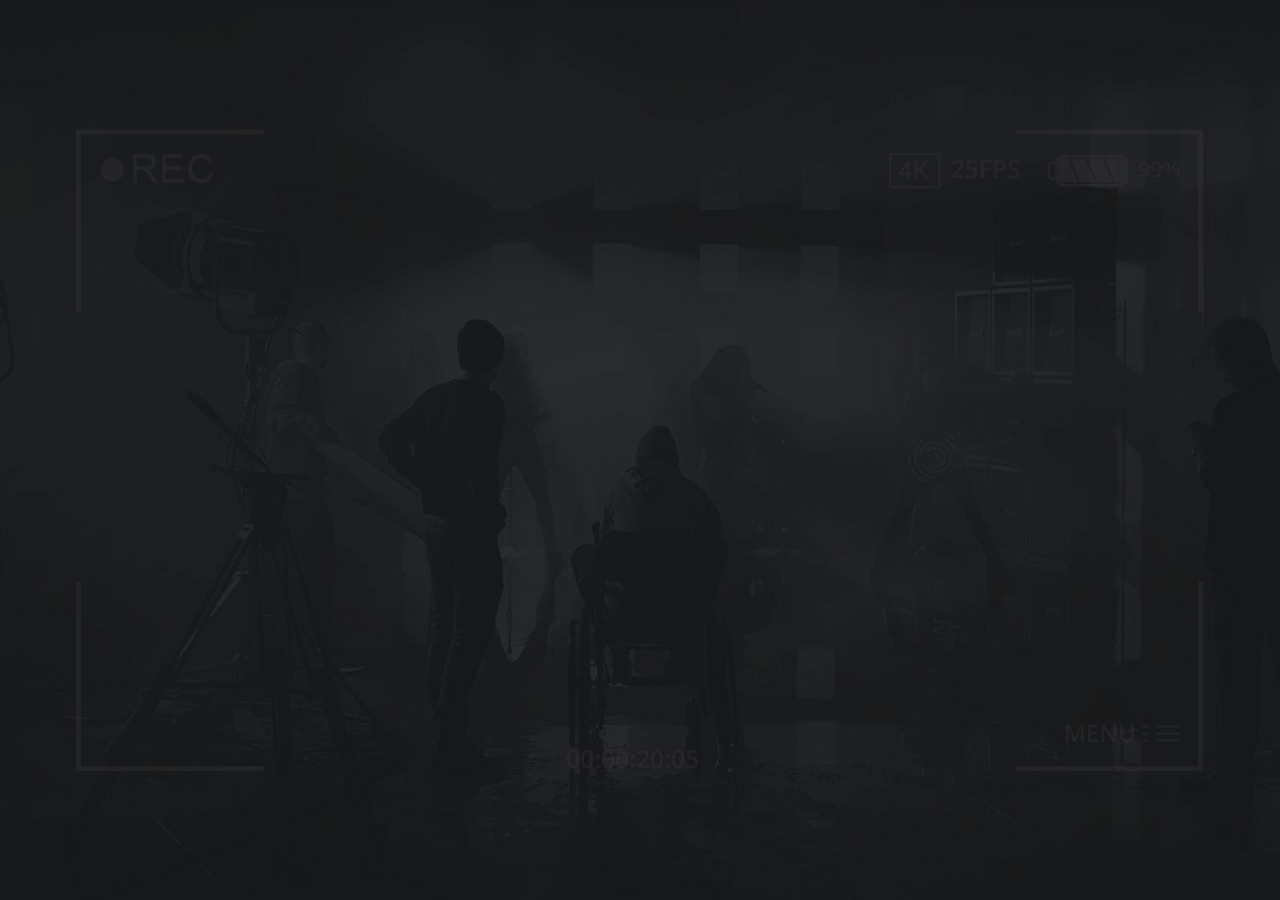
<file: index.html>
<!DOCTYPE html>
<html lang="ru">
<head>
  <meta charset="UTF-8">
  <title>Video Production</title>
  <link rel="preconnect" href="https://fonts.googleapis.com">
  <link rel="preconnect" href="https://fonts.gstatic.com" crossorigin>
  <link rel="stylesheet" href="./styles/normalize.css">
  <link rel="stylesheet" href="./styles/main.css">
</head>
<body>
  <div class="welcome">
    <div class="welcome__container">
      <div class="central">
        <img src="img/welcome/logo_welcome.png" alt="logo" class="central__logo">
        <a href="main.html" class="button button-color">Войти</a>
      </div>
    </div>
  </div>
</body>
</html>
</file>
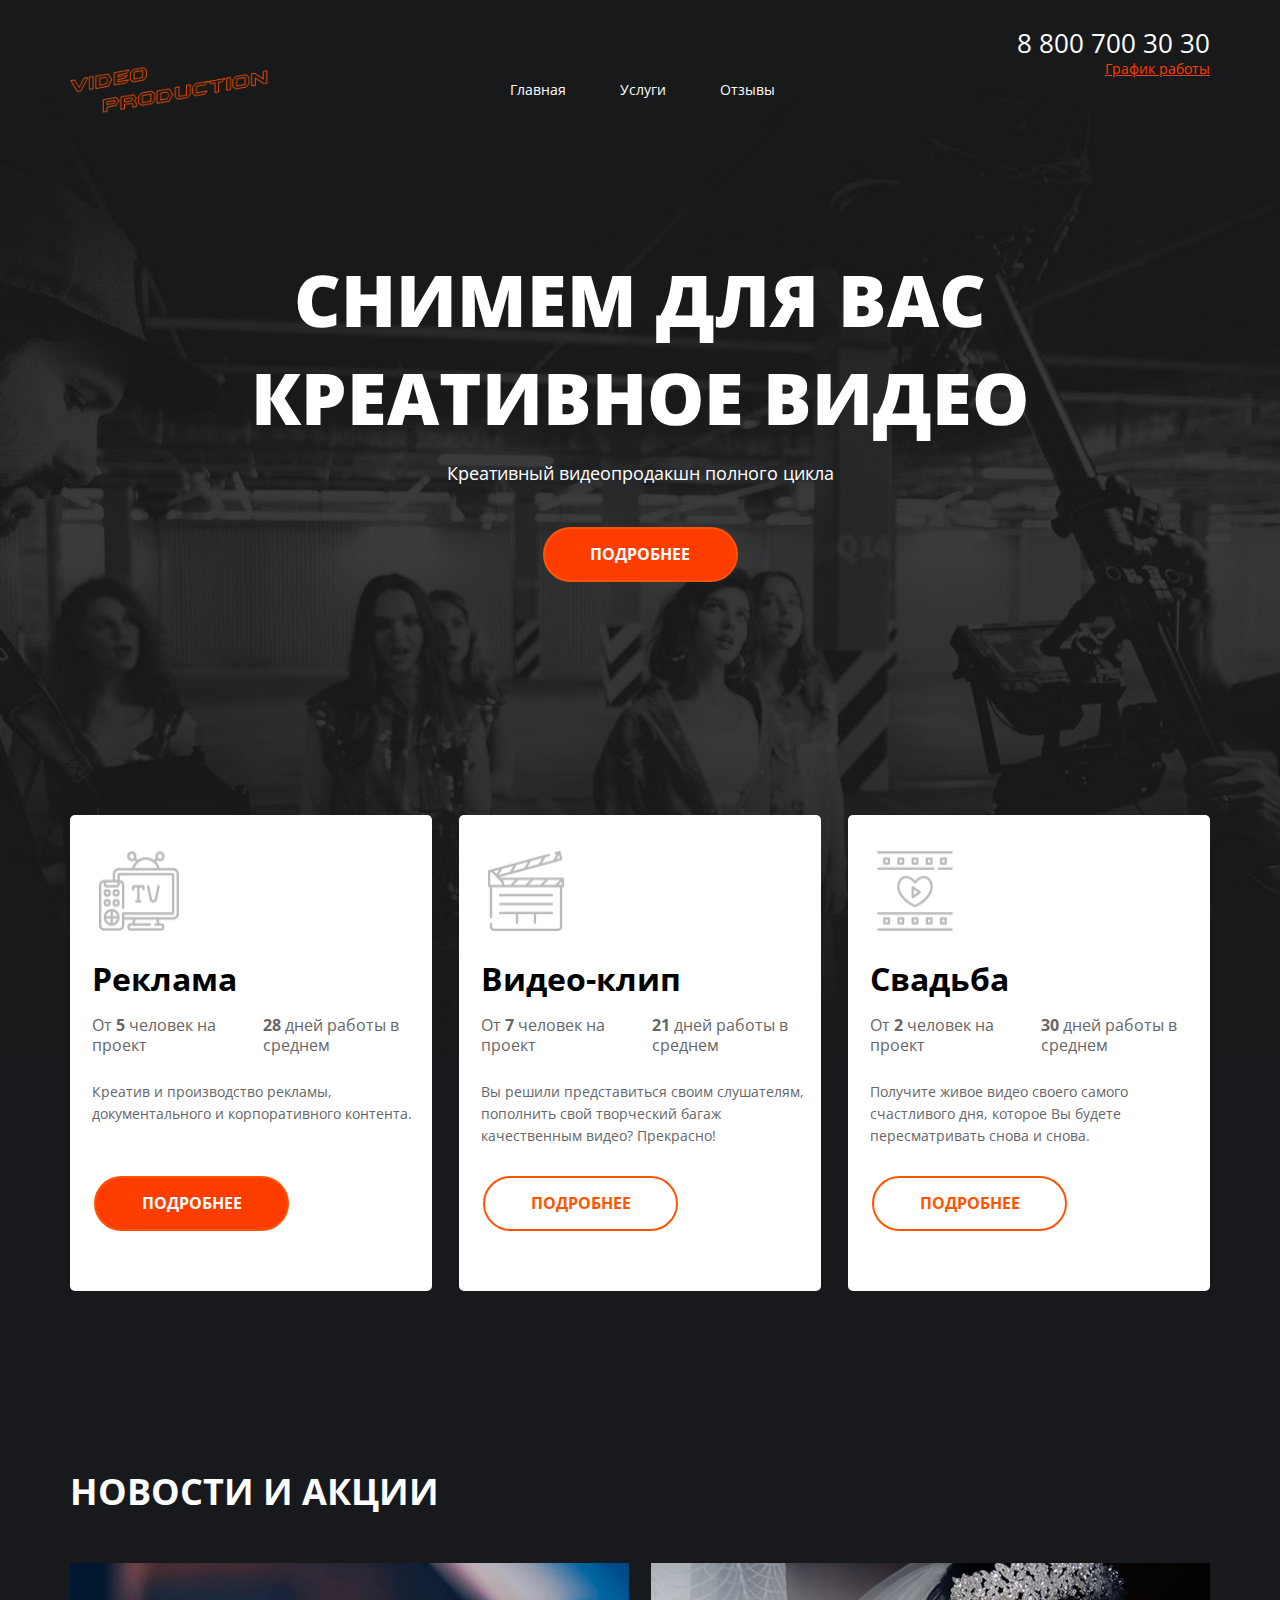
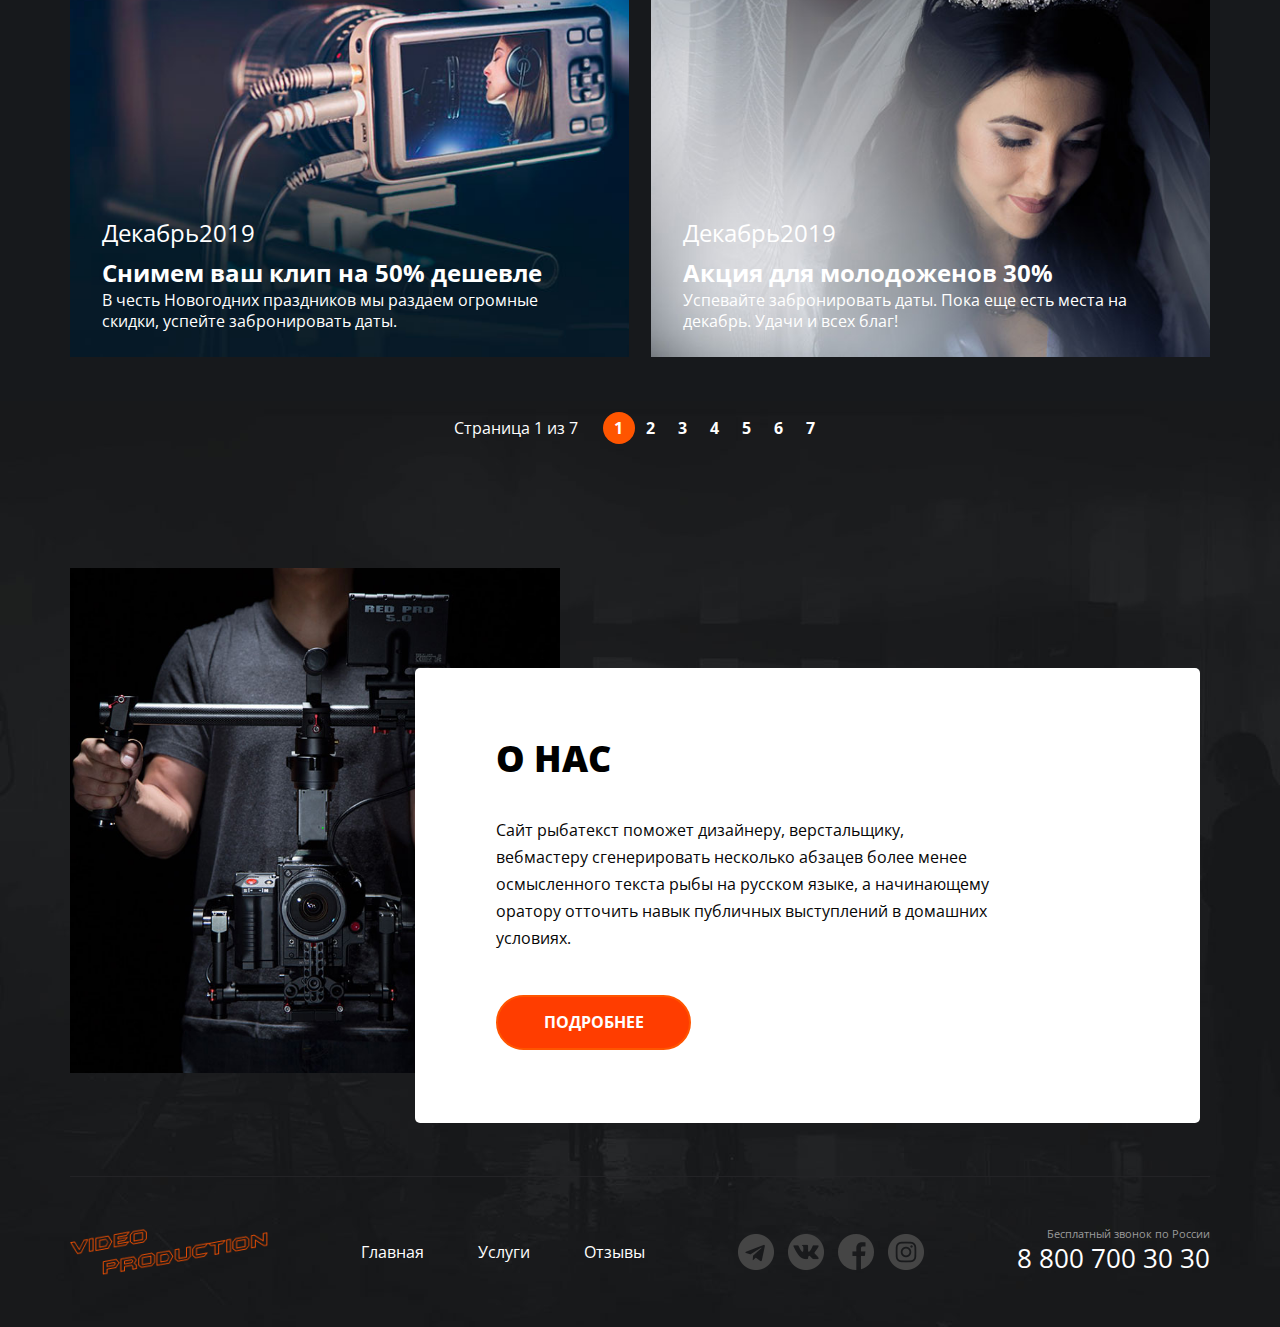
<file: main.html>
<!DOCTYPE html>
<html lang="ru">
<head>
  <meta charset="UTF-8">
  <title>Video Production</title>
  <link rel="preconnect" href="https://fonts.googleapis.com">
  <link rel="preconnect" href="https://fonts.gstatic.com" crossorigin>
  <link rel="stylesheet" href="./styles/normalize.css">
  <link rel="stylesheet" href="./styles/main.css">
</head>
<body>
    <div class="wrapper">
      <div class="wrapper__content">
        <section class="hero">
          <div class="container">
            <header class="header">
              <div class="header_content">
                <div class="header_logo logo">
                  <a href="main.html" class="logo_link">
                    <img src="./img/logo.png" alt="Логотип" class="img__logo">
                  </a>
                </div>
                <nav class="header_nav site-nav">
                  <ul class="site-nav__list">
                    <li class="site-nav__item">
                      <a href="main.html" class="site-nav__link">Главная</a>
                    </li>
                    <li class="site-nav__item">
                      <a href="service.html" class="site-nav__link">Услуги</a>
                    </li>
                    <li class="site-nav__item">
                      <a href="reviews.html" class="site-nav__link">Отзывы</a>
                    </li>
                  </ul>
                </nav>
                <address class="header__adress site-adress">
                  <a href="tel:+78007003030" class="site-adress__link">8 800 700 30 30</a>
                  <div class="site-adress__schedule">График работы</div>
                  <div class="site-adress__description">
                    <p class="site-adress__description-desc">пн-вс: 09:00 - 20:00</p> 
                    <p>Обед: 14:00-14:30</p>
                  </div>
                </address>
              </div>
            </header>
          </div>
        </section>
          <main class="main">
            <section class="preview">
              <div class="container">
                <div class="preview__title-wrapper">
                  <h1 class="preview__title">Снимем для вас креативное видео</h1>
                </div>
                 <p class="preview__text">Креативный видеопродакшн полного цикла</p>
                <div class="preview__button-wrapper">
                  <button class="preview__button button-color">Подробнее</button>
                </div>
              </div>
            </section>
            <section class="features">
              <div class="container">
                <ul class="features__list">
                  <li class="features__item">
                    <div class="features__img">
                      <img src="./img/tv.png" alt="Иконка features" class="features__img-icon">
                    </div>
                    <div class="features__subtitle">Реклама</div>
                    <div class="features__option">
                      <div class="features__option-text">От <b>5</b> человек на проект</div>
                      <div class="features__option-text"><b>28</b> дней работы в среднем</div>
                    </div>
                    <p class="features_text">
                      Креатив и производство рекламы, документального и корпоративного контента.
                    </p>
                    <div class="features__button-wrapper">
                      <button class="features__button button-color">Подробнее</button>
                    </div>
                  </li>
                  <li class="features__item">
                    <div class="features__img">
                      <img src="./img/clapper.png" alt="Иконка features" class="features__img-icon">
                    </div>
                    <div class="features__subtitle">Видео-клип</div>
                      <div class="features__option">
                      <div class="features__option-text">От <b>7</b> человек на проект</div>
                      <div class="features__option-text"><b>21</b> дней работы в среднем</div>
                    </div>
                    <p class="features_text">
                      Вы решили представиться своим слушателям, пополнить свой творческий багаж качественным видео? Прекрасно! 
                    </p>
                    <div class="features__button-wrapper">
                      <button class="features__button button">Подробнее</button>
                    </div>
                  </li>
                  <li class="features__item">
                    <div class="features__img">
                      <img src="./img/film.png" alt="Иконка features" class="features__img-icon">
                    </div>
                    <div class="features__subtitle">Свадьба</div>
                    <div class="features__option">
                      <div class="features__option-text">От <b>2</b> человек на проект</div>
                      <div class="features__option-text"><b>30</b> дней работы в среднем</div>
                    </div>
                    <p class="features_text">
                      Получите живое видео своего самого счастливого дня, которое Вы будете пересматривать снова и снова.
                    </p>
                    <div class="features__button-wrapper">
                      <button class="features__button button">Подробнее</button>
                    </div>
                  </li>
                </ul>
              </div>
              </section>
            <section class="news">
              <div class="container">
                <h2 class="news__title title">Новости и акции</h2>
                <ul class="news__list">
                  <li class="news__item">
                    <img src="./img/camera.jpg" alt="news background" class="news__img">
                    <div class="news__content">
                      <time class="news__date"><span class="news__date-month">Декабрь</span><span class="news__date-year">2019</span></time>
                      <div class="news__subtitle">Снимем ваш клип на 50% дешевле</div>
                      <p class="news__text">В честь Новогодних праздников мы раздаем огромные скидки, успейте забронировать даты.</p>
                    </div>
                  </li>
                  <li class="news__item">
                    <img src="./img/wedding.jpg" alt="news background" class="news__img">
                    <div class="news__content">
                      <time class="news__date"><span class="news__date-month">Декабрь</span><span class="news__date-year">2019</span></time>
                      <div class="news__subtitle">Акция для молодоженов 30%</div>
                      <p class="news__text">Успевайте забронировать даты. Пока еще есть места на декабрь. Удачи и всех благ!</p>
                    </div>
                  </li>
                </ul>
                <div class="paginator">
                  <div class="paginator__display">Страница <span class="paginator__display-current">1</span> из 
                    <span class="paginator__display-all">7</span>
                  </div>
                  <ul class="paginator__list">
                    <li class="paginator__item">
                      <a href="#" class="paginator__link paginator__link--active">1</a>
                    </li>
                    <li class="paginator__item">
                      <a href="#" class="paginator__link">2</a>
                    </li>
                    <li class="paginator__item">
                      <a href="#" class="paginator__link">3</a>
                    </li>
                    <li class="paginator__item">
                      <a href="#" class="paginator__link">4</a>
                    </li>
                    <li class="paginator__item">
                      <a href="#" class="paginator__link">5</a>
                    </li>
                    <li class="paginator__item">
                      <a href="#" class="paginator__link">6</a>
                    </li>
                    <li class="paginator__item">
                      <a href="#" class="paginator__link">7</a>
                    </li>
                    </ul>
                </div>
              </div>
            </section>
            <section class="section">
              <div class="container">
                <div class="about">
                  <div class="about__content">
                    <h2 class="about__title title">О нас</h2>
                    <div class="about__text">
                      <p> Сайт рыбатекст поможет дизайнеру, верстальщику, 
                        вебмастеру сгенерировать несколько абзацев более менее осмысленного текста рыбы на русском языке, 
                        а начинающему оратору отточить навык публичных выступлений в домашних условиях. 
                      </p>
                    </div>
                    <button class="about__button button-color">Подробнее</button>
                  </div>
                </div>
              </div>
            </section>
          </main>
        </div>
        <footer class="footer-container">
          <div class="container footer-container__content">
            <div class="footer">
              <div class="footer__content">
                <div class="footer_logo logo">
                  <a href="main.html" class="logo_link">
                    <img src="./img/logo.png" alt="Логотип" class="img__logo">
                  </a>
                </div>
                <nav class="header_nav site-nav">
                  <ul class="site-nav__list">
                    <li class="site-nav__item">
                      <a href="main.html" class="site-nav__link">Главная</a>
                    </li>
                    <li class="site-nav__item">
                      <a href="service.html" class="site-nav__link">Услуги</a>
                    </li>
                    <li class="site-nav__item">
                      <a href="reviews.html" class="site-nav__link">Отзывы</a>
                    </li>
                  </ul>
                </nav>
                <div class="footer__socials">
                  <ul class="socials__list">
                    <li class="social__item social__item--icon--t">
                      <a href="#" class="socials__link"></a>
                    </li>
                    <li class="social__item social__item--icon--vk">
                      <a href="#" class="socials__link"></a>
                    </li>
                    <li class="social__item social__item--icon--f">
                      <a href="#" class="socials__link"></a>
                    </li>
                    <li class="social__item social__item--icon--in">
                      <a href="#" class="socials__link"></a>
                    </li>
                  </ul>
                </div>
                <address class="footer__adress site-adress">
                  <div class="site-adress__desc">Бесплатный звонок по России</div>
                  <a href="tel:+78007003030" class="site-adress__link">8 800 700 30 30</a>
                </address>
              </div>
            </div>
          </div>
         </footer>
    </div>
</body>
</html>
</file>
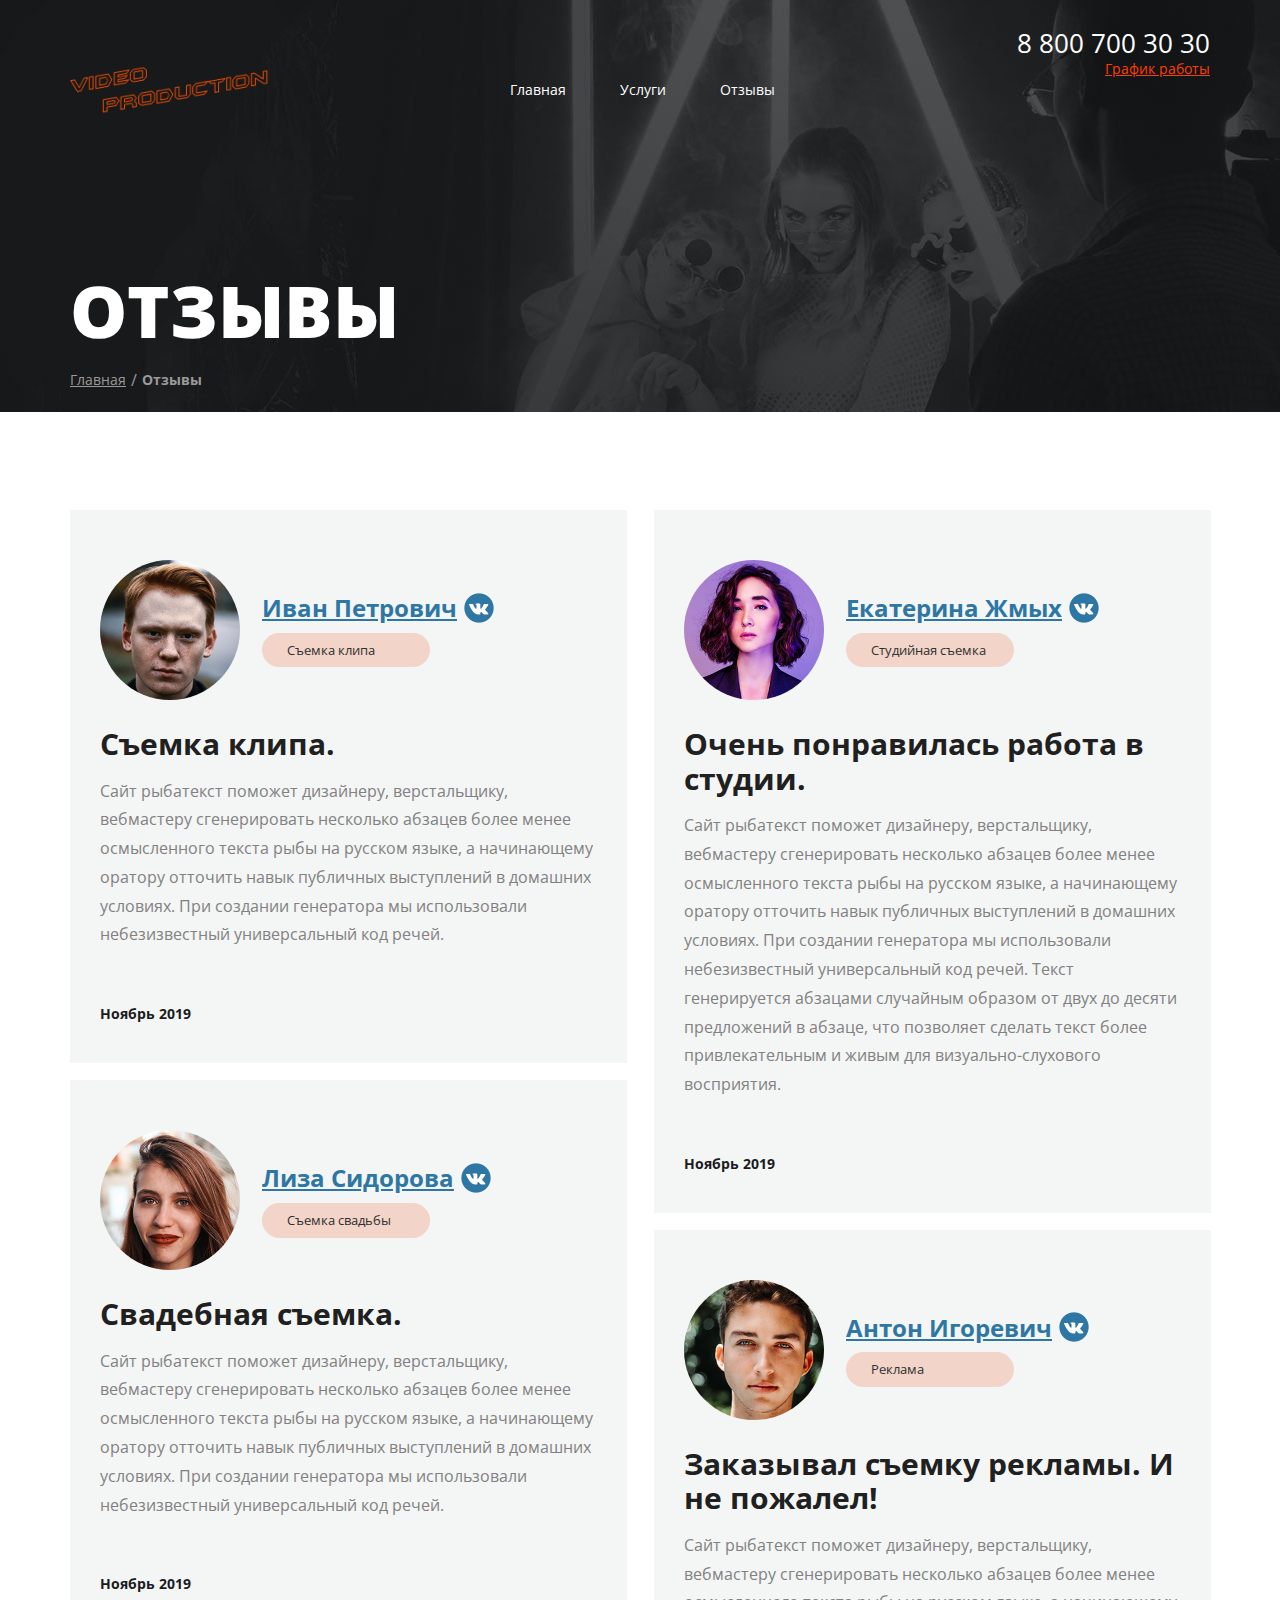
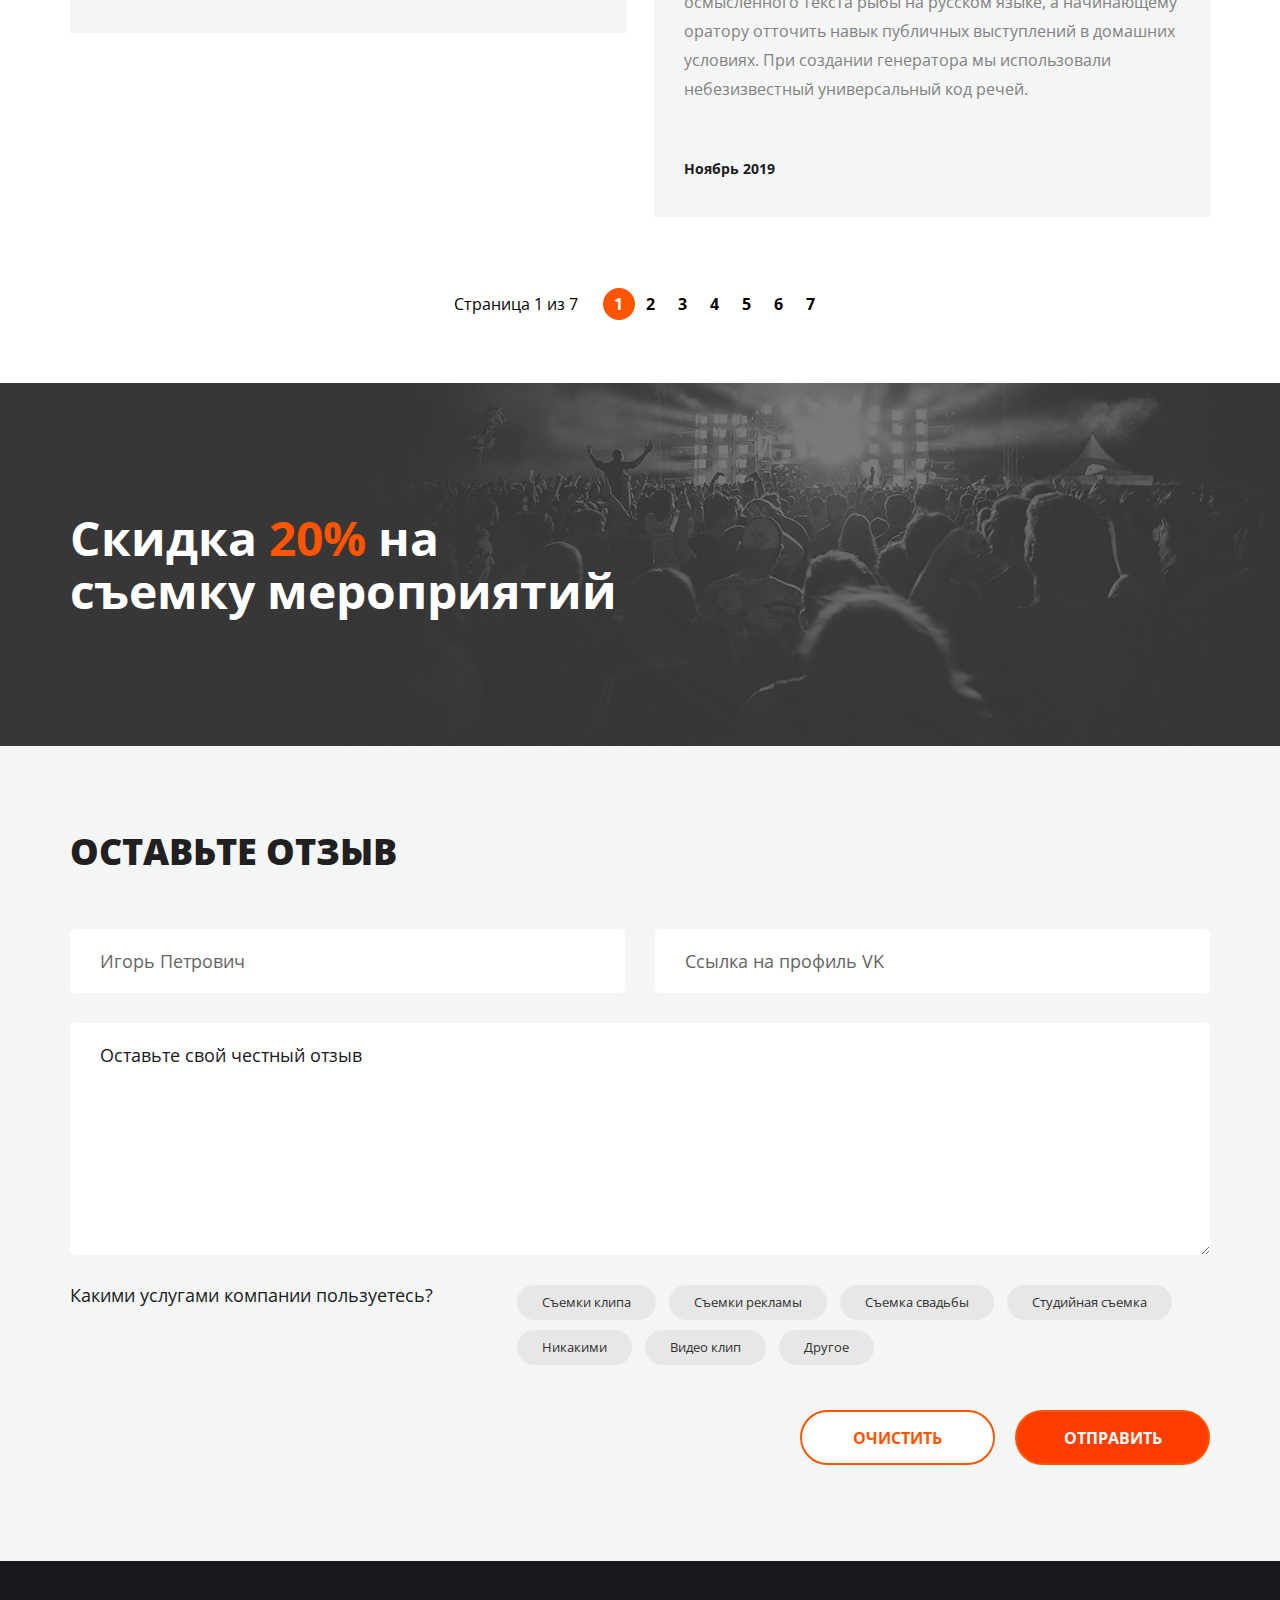
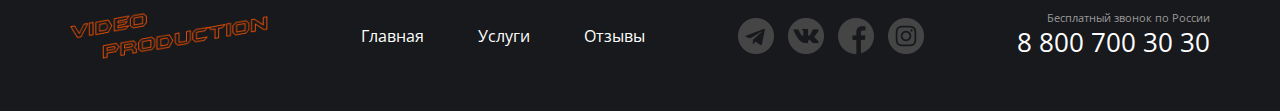
<file: reviews.html>
<!DOCTYPE html>
<html lang="ru">
<head>
  <meta charset="UTF-8">
  <title>Video Production | Reviews</title>
  <link rel="preconnect" href="https://fonts.googleapis.com">
  <link rel="preconnect" href="https://fonts.gstatic.com" crossorigin>
  <link rel="stylesheet" href="./styles/normalize.css">
  <link rel="stylesheet" href="./styles/main.css">
</head>
<body>
  <section class="top-line">
    <div class="container top-line__container">
      <header class="header">
        <div class="header_content">
          <div class="header_logo logo">
            <a href="main.html" class="logo_link">
              <img src="./img/logo.png" alt="Логотип" class="img__logo">
            </a>
          </div>
          <nav class="header_nav site-nav">
            <ul class="site-nav__list">
              <li class="site-nav__item">
                <a href="main.html" class="site-nav__link">Главная</a>
              </li>
              <li class="site-nav__item">
                <a href="service.html" class="site-nav__link">Услуги</a>
              </li>
              <li class="site-nav__item">
                <a href="reviews.html" class="site-nav__link">Отзывы</a>
              </li>
            </ul>
          </nav>
                <address class="header__adress site-adress">
                  <a href="tel:+78007003030" class="site-adress__link">8 800 700 30 30</a>
                  <div class="site-adress__schedule">График работы</div>
                  <div class="site-adress__description">
                    <p class="site-adress__description-desc">пн-вс: 09:00 - 20:00</p> 
                    <p>Обед: 14:00-14:30</p>
                  </div>
                </address>
        </div>
      </header>
      <h1 class="page-title">Отзывы</h1>
      <nav class="breadcrumbs">
        <ul class="breadcrumbs__list">
          <li class="breadcrumbs__item">
            <a href="index.html" class="breadcrumbs__link">Главная</a>
          </li>
          <li class="breadcrumbs__item breadcrumbs__item--active">
            <a href="#" class="breadcrumbs__link">Отзывы</a>
          </li>
        </ul>
      </nav>  
    </div>
  </section>
  <main class="page-content">
    <div class="container">
      <ul class="reviews">
        <li class="reviews__item review">
          <div class="reviews-card-container">
            <div class="reviews-card">
              <div class="review__header">
                <div class="review__photo">
                  <div class="avatar">
                    <img src="./img/img-reviews/ginger.jpg" alt="" class="avatar__img">
                  </div>
                </div>
                <div class="review_userdata">
                  <a href="" class="review__user">Иван Петрович</a>
                  <div class="review__tags tag tag-color">Съемка клипа</div>
                </div>
              </div>
              <div class="review__content">
                <h3 class="review__title">Съемка клипа.</h3>
                <div class="review__content-text">
                  <div class="review__text"> 
                    Сайт рыбатекст поможет дизайнеру, верстальщику, вебмастеру сгенерировать несколько абзацев более менее осмысленного 
                    текста рыбы на русском языке, а начинающему оратору отточить навык публичных выступлений в домашних условиях. 
                    При создании генератора мы использовали небезизвестный универсальный код речей. 
                  </div>
                  <time class="review__date">Ноябрь 2019</time>
                </div>
              </div>
            </div>
            <div class="reviews-card">
              <div class="review__header">
                <div class="review__photo">
                  <div class="avatar">
                    <img src="./img/img-reviews/liza.jpg" alt="" class="avatar__img">
                  </div>
                </div>
                <div class="review_userdata">
                  <a href="" class="review__user">Лиза Сидорова</a>
                  <div class="review__tags tag tag-color">Съемка свадьбы</div>
                </div>
              </div>
              <div class="review__content">
                <h3 class="review__title">Свадебная съемка.</h3>
                <div class="review__content-text">
                  <div class="review__text">
                    Сайт рыбатекст поможет дизайнеру, верстальщику, вебмастеру сгенерировать несколько абзацев более менее осмысленного 
                    текста рыбы на русском языке, а начинающему оратору отточить навык публичных выступлений в домашних условиях. 
                    При создании генератора мы использовали небезизвестный универсальный код речей. 
                  </div>
                  <time class="review__date">Ноябрь 2019</time>
                </div>
              </div>
    
            </div>
          </div>
        </li>
        <li class="reviews__item review">
          <div class="reviews-card-container">
            <div class="reviews-card">
              <div class="review__header">
                <div class="review__photo">
                  <div class="avatar">
                    <img src="./img/img-reviews/girl.jpg" alt="" class="avatar__img">
                  </div>
                </div>
                <div class="review_userdata">
                  <a href="" class="review__user">Екатерина Жмых</a>
                  <div class="review__tags tag tag-color">Студийная съемка</div>
                </div>
              </div>
              <div class="review__content">
                <h3 class="review__title">Очень понравилась работа в студии.</h3>
                <div class="review__content-text">
                  <div class="review__text">
                    Сайт рыбатекст поможет дизайнеру, верстальщику, вебмастеру сгенерировать несколько абзацев более менее 
                    осмысленного текста рыбы на русском языке, а начинающему оратору отточить навык публичных выступлений в 
                    домашних условиях. При создании генератора мы использовали небезизвестный универсальный код речей. Текст 
                    генерируется абзацами случайным образом от двух до десяти предложений в абзаце, что позволяет сделать текст 
                    более привлекательным и живым для визуально-слухового восприятия.
                  </div>
                  <time class="review__date">Ноябрь 2019</time>
                </div>
              </div>
            </div>
            <div class="reviews-card">
              <div class="review__header">
                <div class="review__photo">
                  <div class="avatar">
                    <img src="./img/img-reviews/guy.jpg" alt="" class="avatar__img">
                  </div>
                </div>
                <div class="review_userdata">
                  <a href="" class="review__user">Антон Игоревич</a>
                  <div class="review__tags tag tag-color">Реклама</div>
                </div>
              </div>
              <div class="review__content">
                <h3 class="review__title">Заказывал съемку рекламы. И не пожалел!</h3>
                <div class="review__content-text">
                  <div class="review__text">
                    Сайт рыбатекст поможет дизайнеру, верстальщику, вебмастеру сгенерировать несколько абзацев более менее осмысленного 
                    текста рыбы на русском языке, а начинающему оратору отточить навык публичных выступлений в домашних условиях. 
                    При создании генератора мы использовали небезизвестный универсальный код речей. 
                  </div>
                  <time class="review__date">Ноябрь 2019</time>
                </div>
              </div>
            </div>
          </div>
        </li>
      </ul>
      <div class="paginator paginator-color">
        <div class="paginator__display">Страница <span class="paginator__display-current">1</span> из 
          <span class="paginator__display-all">7</span>
        </div>
        <ul class="paginator__list paginator__list-color">
          <li class="paginator__item">
            <a href="#" class="paginator__link paginator-color__link--active">1</a>
          </li>
          <li class="paginator__item">
            <a href="#" class="paginator-color__link">2</a>
          </li>
          <li class="paginator__item">
            <a href="#" class="paginator-color__link">3</a>
          </li>
          <li class="paginator__item">
            <a href="#" class="paginator-color__link">4</a>
          </li>
          <li class="paginator__item">
            <a href="#" class="paginator-color__link">5</a>
          </li>
          <li class="paginator__item">
            <a href="#" class="paginator-color__link">6</a>
          </li>
          <li class="paginator__item">
            <a href="#" class="paginator-color__link">7</a>
          </li>
          </ul>
      </div>
    </div>
  </main>
  <section class="separator">
    <div class="container">
      <div class="separator__content">
        <h2 class="separator__title"> Скидка <span style="color:#FF5400;">20%</span> на съемку мероприятий</h2>
      </div>
    </div>
  </section>
  <section class="inner-section inner-section--grey">
    <div class="container">
      <h2 class="inner-section__subtitle">Оставьте отзыв</h2>
      <form class="form">
        <div class="form__row">
          <input type="text" placeholder="Игорь Петрович" class="form__input">
          <input type="text" placeholder="Ссылка на профиль VK" class="form__input">
        </div>
      </form>
      <div class="form__row">
        <textarea class="form__input form__input--textarea">Оставьте свой честный отзыв</textarea>
      </div>
      <div class="form__controls">
        <div class="form__controls--title">Какими услугами компании пользуетесь?</div>
        <ul class="controls">
          <li class="controls__item">
            <label class="controls__elem">
              <input type="checkbox" class="controls__checkbox">
              <div class="tag controls__tag">Съемки клипа</div>
            </label>
          </li>
          <li class="controls__item">
            <label class="controls__elem">
              <input type="checkbox" class="controls__checkbox">
              <div class="tag controls__tag">Съемки рекламы</div>
            </label>
          </li>
          <li class="controls__item">
            <label class="controls__elem">
              <input type="checkbox" class="controls__checkbox">
              <div class="tag controls__tag">Съемка свадьбы</div>
            </label>
          </li>
          <li class="controls__item">
            <label class="controls__elem">
              <input type="checkbox" class="controls__checkbox">
              <div class="tag controls__tag">Студийная съемка</div>
            </label>
          </li>
          <li class="controls__item">
            <label class="controls__elem">
              <input type="checkbox" class="controls__checkbox">
              <div class="tag controls__tag">Никакими</div>
            </label>
          </li>
          <li class="controls__item">
            <label class="controls__elem">
              <input type="checkbox" class="controls__checkbox">
              <div class="tag controls__tag">Видео клип</div>
            </label>
          </li>
          <li class="controls__item">
            <label class="controls__elem">
              <input type="checkbox" class="controls__checkbox">
              <div class="tag controls__tag">Другое</div>
            </label>
          </li>

        </ul>
      </div>
      <div class="form__btns">
        <button type="reset" class="btn form__btn button">Очистить</button>
        <button type="submit" class="btn form__btn button-color">Отправить</button>
      </div>
    </form>
    </div>
  </section>
  <div class="footer-conteiner">
    <div class="container footer-conteiner__content">
      <div class="footer footer-conteiner__section">
        <div class="footer__content">
          <div class="footer_logo logo">
            <a href="main.html" class="logo_link">
              <img src="./img/logo.png" alt="Логотип" class="img__logo">
            </a>
          </div>
          <nav class="header_nav site-nav">
            <ul class="site-nav__list">
              <li class="site-nav__item">
                <a href="main.html" class="site-nav__link">Главная</a>
              </li>
              <li class="site-nav__item">
                <a href="service.html" class="site-nav__link">Услуги</a>
              </li>
              <li class="site-nav__item">
                <a href="reviews.html" class="site-nav__link">Отзывы</a>
              </li>
            </ul>
          </nav>
          <div class="footer__socials">
            <ul class="socials__list">
              <li class="social__item social__item--icon--t">
                <a href="#" class="socials__link"></a>
              </li>
              <li class="social__item social__item--icon--vk">
                <a href="#" class="socials__link"></a>
              </li>
              <li class="social__item social__item--icon--f">
                <a href="#" class="socials__link"></a>
              </li>
              <li class="social__item social__item--icon--in">
                <a href="#" class="socials__link"></a>
              </li>
            </ul>
          </div>
          <address class="footer__adress site-adress">
            <div class="site-adress__desc">Бесплатный звонок по России</div>
            <a href="tel:+78007003030" class="site-adress__link">8 800 700 30 30</a>
          </address>
        </div>
      </div>
    </div>
  </div>
</body>
</html>
</file>
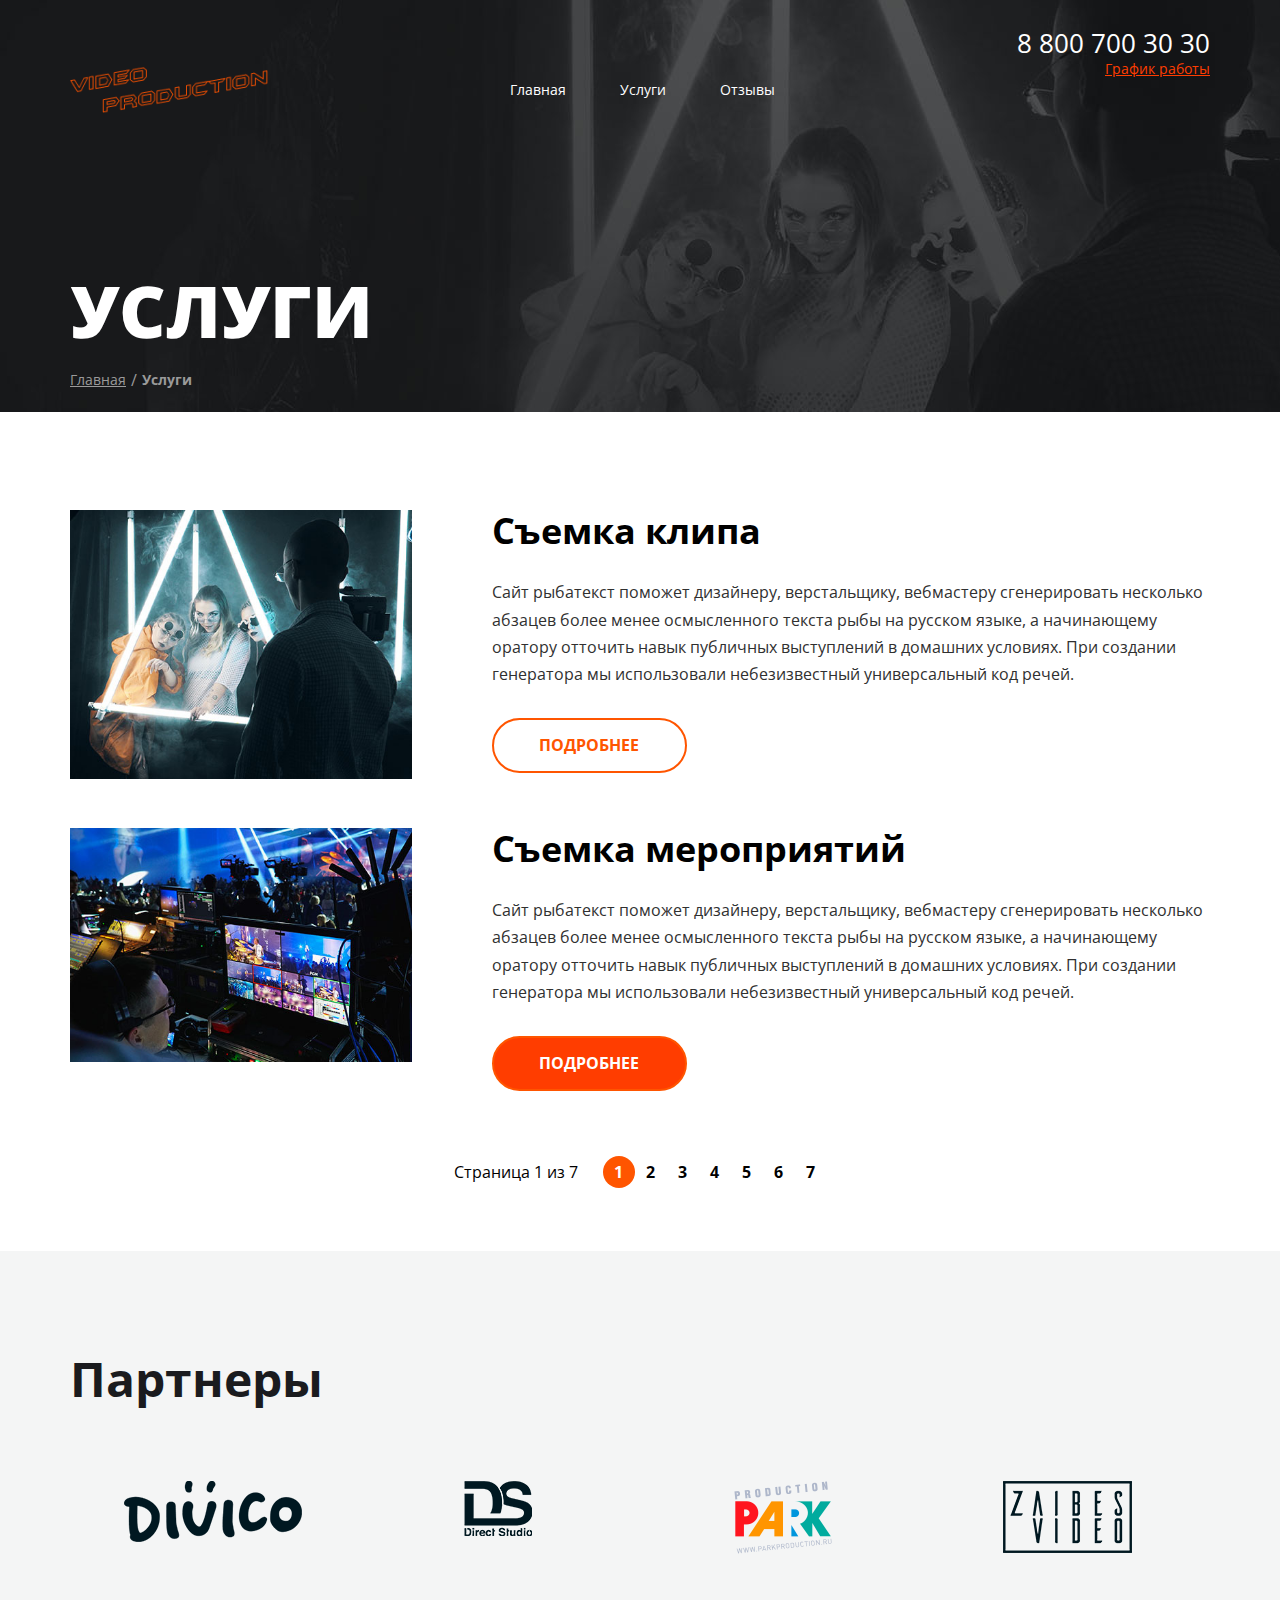
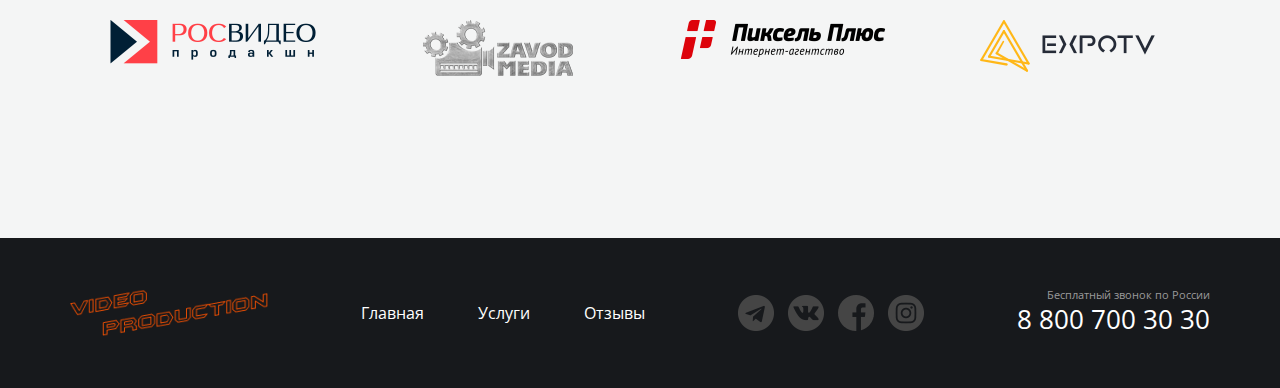
<file: service.html>
<!DOCTYPE html>
<html lang="ru">
<head>
  <meta charset="UTF-8">
  <title>Video Production | Service</title>
  <link rel="preconnect" href="https://fonts.googleapis.com">
  <link rel="preconnect" href="https://fonts.gstatic.com" crossorigin>
  <link rel="stylesheet" href="./styles/normalize.css">
  <link rel="stylesheet" href="./styles/main.css">
</head>
<body>
  <section class="top-line">
    <div class="container top-line__container">
      <header class="header">
        <div class="header_content">
          <div class="header_logo logo">
            <a href="main.html" class="logo_link">
              <img src="./img/logo.png" alt="Логотип" class="img__logo">
            </a>
          </div>
          <nav class="header_nav site-nav">
            <ul class="site-nav__list">
              <li class="site-nav__item">
                <a href="main.html" class="site-nav__link">Главная</a>
              </li>
              <li class="site-nav__item">
                <a href="service.html" class="site-nav__link">Услуги</a>
              </li>
              <li class="site-nav__item">
                <a href="reviews.html" class="site-nav__link">Отзывы</a>
              </li>
            </ul>
          </nav>
          <address class="header__adress site-adress">
            <a href="tel:+78007003030" class="site-adress__link">8 800 700 30 30</a>
            <div class="site-adress__schedule">График работы</div>
            <div class="site-adress__description">
              <p class="site-adress__description-desc">пн-вс: 09:00 - 20:00</p> 
              <p>Обед: 14:00-14:30</p>
            </div>
          </address>
        </div>
      </header>
      <h1 class="page-title">Услуги</h1>
      <nav class="breadcrumbs">
        <ul class="breadcrumbs__list">
          <li class="breadcrumbs__item">
            <a href="index.html" class="breadcrumbs__link">Главная</a>
          </li>
          <li class="breadcrumbs__item breadcrumbs__item--active">
            <a href="#" class="breadcrumbs__link">Услуги</a>
          </li>
        </ul>
      </nav>
  
    </div>
  </section>
  <main class="page-content">
    <div class="container">
      <ul class="services">
        <li class="services__item service">
          <div class="service__img">
            <img src="./img/img-service/girls.jpg" class="service__img-elem" alt="girls">
          </div>
          <div class="service__content">
            <h2 class="servce__title">Съемка клипа</h2>
            <div class="service__desc">
              <p>
                Сайт рыбатекст поможет дизайнеру, верстальщику, вебмастеру сгенерировать несколько абзацев 
                более менее осмысленного текста рыбы на русском языке, а начинающему оратору отточить навык 
                публичных выступлений в домашних условиях. При создании генератора мы использовали небезизвестный универсальный код речей. 
              </p>
            </div>
            <div class="service__button-wrapper">
              <a href="" class="service__button button">Подробнее</a>
            </div>
          </div>
        </li>
        <li class="services__item service">
          <div class="service__img">
            <img src="./img/img-service/engineer.jpg" class="service__img-elem" alt="engineer">
          </div>
          <div class="service__content">
            <h2 class="servce__title">Съемка мероприятий</h2>
            <div class="service__desc">
              <p>
                Сайт рыбатекст поможет дизайнеру, верстальщику, вебмастеру сгенерировать несколько абзацев 
                более менее осмысленного текста рыбы на русском языке, а начинающему оратору отточить навык 
                публичных выступлений в домашних условиях. При создании генератора мы использовали небезизвестный универсальный код речей. 
              </p>
            </div>
            <div class="service__button-wrapper">
              <a href="" class="service__button button-color">Подробнее</a>
            </div>
          </div>
        </li>
      </ul>
      <div class="paginator paginator-color">
        <div class="paginator__display">Страница <span class="paginator__display-current">1</span> из 
          <span class="paginator__display-all">7</span>
        </div>
        <ul class="paginator__list paginator__list-color">
          <li class="paginator__item">
            <a href="#" class="paginator__link paginator-color__link--active">1</a>
          </li>
          <li class="paginator__item">
            <a href="#" class="paginator-color__link">2</a>
          </li>
          <li class="paginator__item">
            <a href="#" class="paginator-color__link">3</a>
          </li>
          <li class="paginator__item">
            <a href="#" class="paginator-color__link">4</a>
          </li>
          <li class="paginator__item">
            <a href="#" class="paginator-color__link">5</a>
          </li>
          <li class="paginator__item">
            <a href="#" class="paginator-color__link">6</a>
          </li>
          <li class="paginator__item">
            <a href="#" class="paginator-color__link">7</a>
          </li>
          </ul>
      </div>
    </div>
  </main>
  <section class="inner-section inner-section--grey">
    <div class="container">
      <h2 class="inner-section__title">Партнеры</h2>
      <ul class="partners">
        <li class="partners__item">
          <a href="#" class="partners__link">
            <img src="./img/img-service/divico.png" alt="divico logo">
          </a>
        </li>
        <li class="partners__item">
          <a href="#" class="partners__link">
            <img src="./img/img-service/ds.png" alt="ds logo">
          </a>
        </li>
        <li class="partners__item">
          <a href="#" class="partners__link">
            <img src="./img/img-service/park.png" alt="park logo">
          </a>
        </li>
        <li class="partners__item">
          <a href="#" class="partners__link">
            <img src="./img/img-service/zvibes.png" alt="zvibes logo">
          </a>
        </li>
        <li class="partners__item">
          <a href="#" class="partners__link">
            <img src="./img/img-service/rosvideo.png" alt="rosvideo logo">
          </a>
        </li>
        <li class="partners__item">
          <a href="#" class="partners__link">
            <img src="./img/img-service/zavod.png" alt="zavod logo">
          </a>
        </li>
        <li class="partners__item">
          <a href="#" class="partners__link">
            <img src="./img/img-service/pixel.png" alt="pixel logo">
          </a>
        </li>
        <li class="partners__item">
          <a href="#" class="partners__link">
            <img src="./img/img-service/expo.png" alt="expo logo">
          </a>
        </li>
      </ul>
    </div>
  </section>
  <div class="footer-conteiner">
    <div class="container footer-conteiner__content">
      <div class="footer footer-conteiner__section">
        <div class="footer__content">
          <div class="footer_logo logo">
            <a href="main.html" class="logo_link">
              <img src="./img/logo.png" alt="Логотип" class="img__logo">
            </a>
          </div>
          <nav class="header_nav site-nav">
            <ul class="site-nav__list">
              <li class="site-nav__item">
                <a href="main.html" class="site-nav__link">Главная</a>
              </li>
              <li class="site-nav__item">
                <a href="service.html" class="site-nav__link">Услуги</a>
              </li>
              <li class="site-nav__item">
                <a href="reviews.html" class="site-nav__link">Отзывы</a>
              </li>
            </ul>
          </nav>
          <div class="footer__socials">
            <ul class="socials__list">
              <li class="social__item social__item--icon--t">
                <a href="#" class="socials__link"></a>
              </li>
              <li class="social__item social__item--icon--vk">
                <a href="#" class="socials__link"></a>
              </li>
              <li class="social__item social__item--icon--f">
                <a href="#" class="socials__link"></a>
              </li>
              <li class="social__item social__item--icon--in">
                <a href="#" class="socials__link"></a>
              </li>
            </ul>
          </div>
          <address class="footer__adress site-adress">
            <div class="site-adress__desc">Бесплатный звонок по России</div>
            <a href="tel:+78007003030" class="site-adress__link">8 800 700 30 30</a>
          </address>
        </div>
      </div>
    </div>
  </div>
</body>
</html>
</file>
<file: styles/main.css>
@import url('https://fonts.googleapis.com/css2?family=Open+Sans:ital,wght@0,300;0,400;0,600;0,700;0,800;1,300;1,400;1,600;1,700;1,800&display=swap');
@import url('./layout/layout.css');
@import url('./components/header.css');
@import url('./components/logo.css');
@import url('./components/nav.css');
@import url('./components/adress.css');
@import url('./components/button.css');
@import url('./components/preview.css');
@import url('./components/features.css');
@import url('./components/socials.css');
@import url('./components/news.css');
@import url('./components/paginator.css');
@import url('./components/about.css');
@import url('./components/footer.css');
@import url('./components/topline.css');
@import url('./components/page_content.css');
@import url('./components/partners.css');
@import url('./components/reviews.css');
@import url('./components/separator.css');
@import url('./components/form_row.css');
@import url('./components/controls.css');
@import url('./components/welcome_page.css');
</file>
